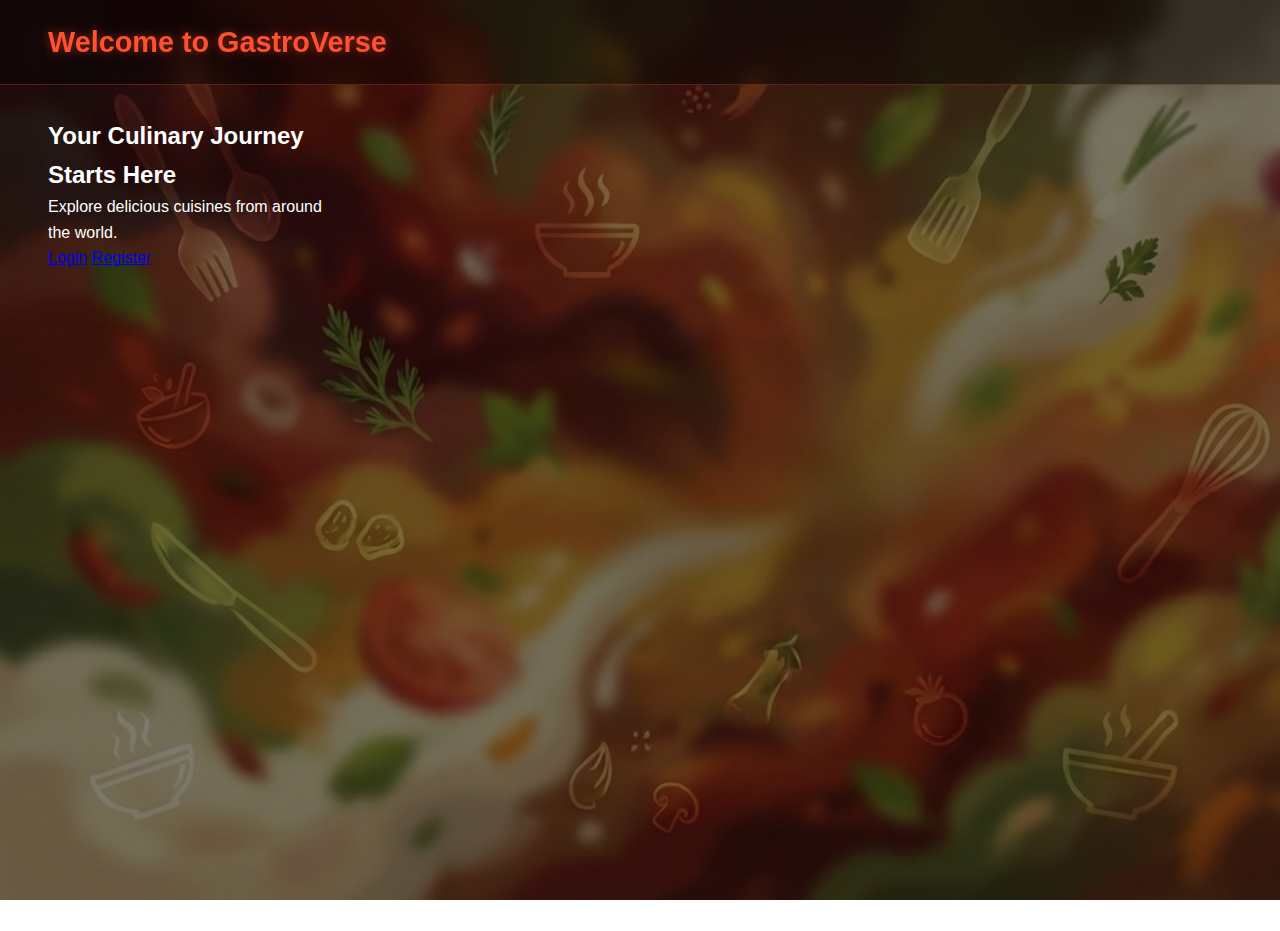
<file: index.html>
<!DOCTYPE html>
<html lang="en">
  <head>
    <meta charset="UTF-8" />
    <meta name="viewport" content="width=device-width, initial-scale=1.0" />
    <title>GastroVerse - Home</title>
    <link rel="stylesheet" href="assets/css/common.css" />
  </head>
  <body>
    <header>
      <h1>Welcome to GastroVerse</h1>
    </header>
    <main>
      <section>
        <h2>Your Culinary Journey Starts Here</h2>
        <p>Explore delicious cuisines from around the world.</p>
        <a href="login.html">Login</a>
        <a href="register.html">Register</a>
      </section>
    </main>
    <footer>
      <p>&copy; 2025 GastroVerse. All rights reserved.</p>
    </footer>
  </body>
</html>
</file>
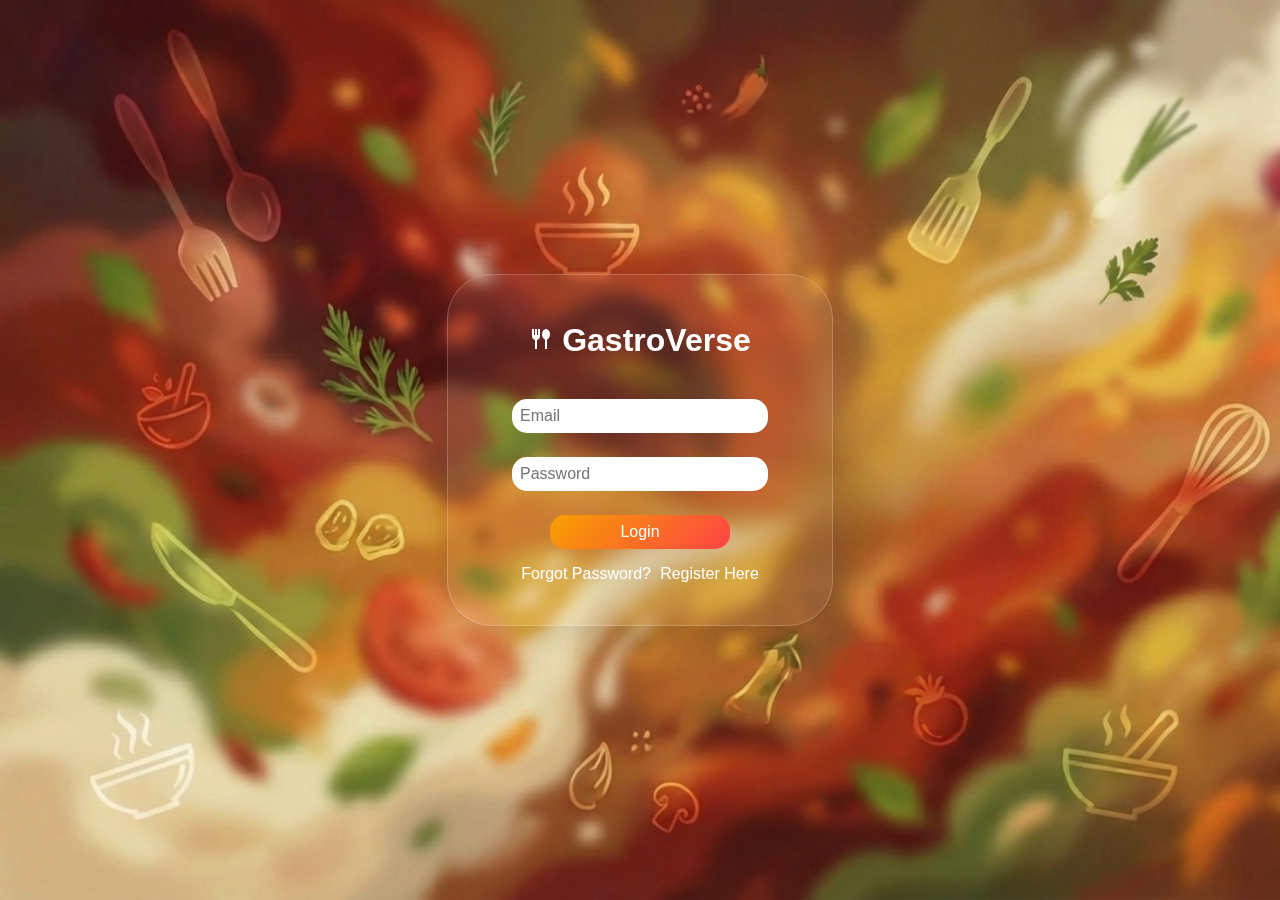
<file: login.html>
<!DOCTYPE html>
<html lang="en">
  <head>
    <meta charset="UTF-8" />
    <meta name="viewport" content="width=device-width, initial-scale=1.0" />
    <title>Login - GastroVerse</title>
    <!-- <link rel="stylesheet" href="assets/css/common.css" /> -->
    <link rel="stylesheet" href="assets/css/login.css" />
  </head>
  <body>
    <div class="container">
      <h1>
        <svg
          xmlns="http://www.w3.org/2000/svg"
          height="24px"
          viewBox="0 -960 960 960"
          width="24px"
          fill="#fff"
        >
          <path
            d="M240-80v-366q-54-14-87-57t-33-97v-280h80v240h40v-240h80v240h40v-240h80v280q0 54-33 97t-87 57v366h-80Zm400 0v-381q-54-18-87-75.5T520-667q0-89 47-151t113-62q66 0 113 62.5T840-666q0 73-33 130t-87 75v381h-80Z"
          />
        </svg>
        GastroVerse
      </h1>
      <form id="loginForm">
        <input type="email" id="email" placeholder="Email" />
        <input type="password" id="password" placeholder="Password" />
        <button type="submit">Login</button>
      </form>
      <p>
        <a href="forgot_password.html">Forgot Password?</a>
        <a href="register.html">Register Here</a>
      </p>
    </div>
    <script src="assets/js/auth.js"></script>
  </body>
</html>
</file>
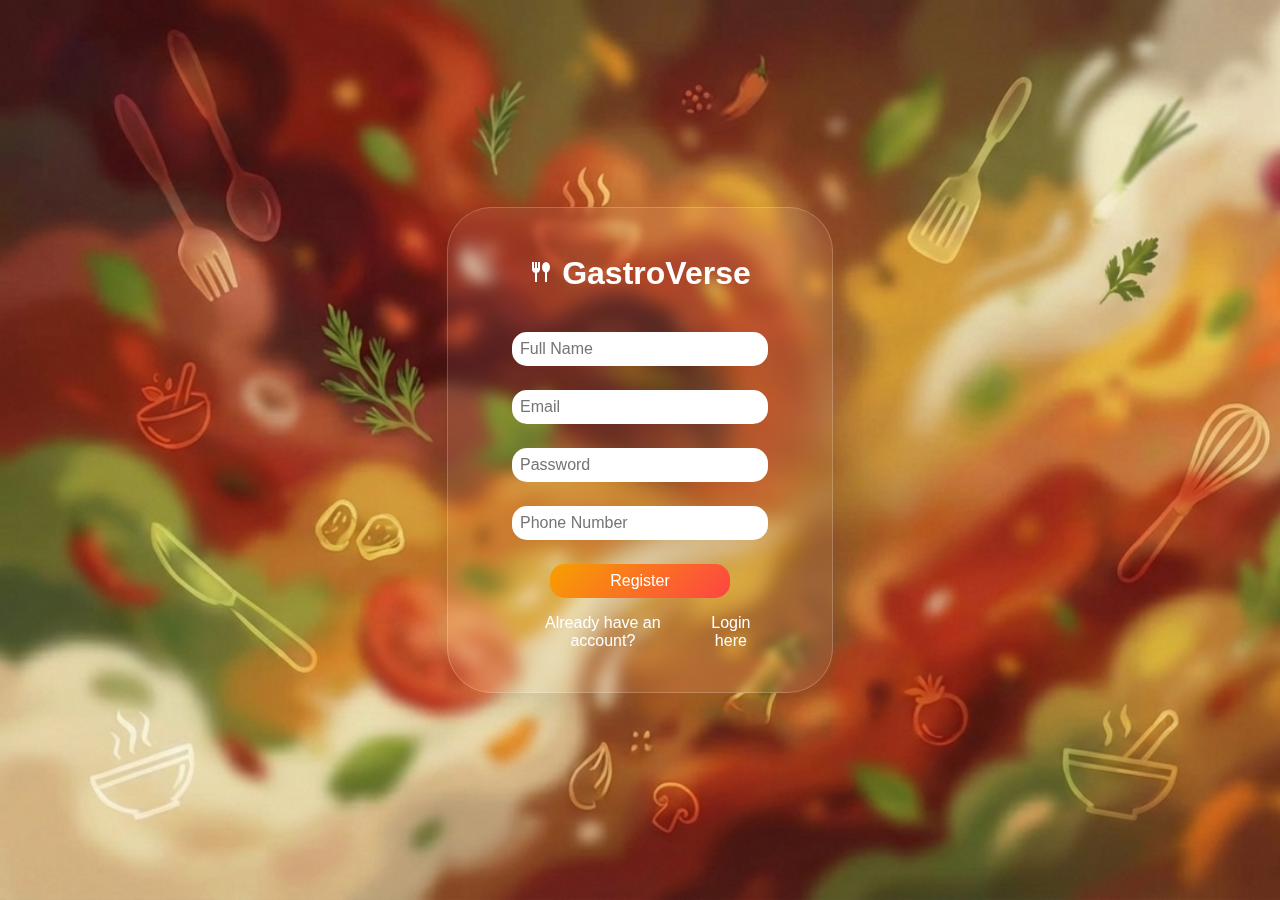
<file: register.html>
<!DOCTYPE html>
<html lang="en">
  <head>
    <meta charset="UTF-8" />
    <meta name="viewport" content="width=device-width, initial-scale=1.0" />
    <title>Register - GastroVerse</title>
    <link rel="stylesheet" href="assets/css/login.css" />
  </head>
  <body>
    <div class="container">
      <h1>
        <svg
          xmlns="http://www.w3.org/2000/svg"
          height="24px"
          viewBox="0 -960 960 960"
          width="24px"
          fill="#fff"
        >
          <path
            d="M240-80v-366q-54-14-87-57t-33-97v-280h80v240h40v-240h80v240h40v-240h80v280q0 54-33 97t-87 57v366h-80Zm400 0v-381q-54-18-87-75.5T520-667q0-89 47-151t113-62q66 0 113 62.5T840-666q0 73-33 130t-87 75v381h-80Z"
          />
        </svg>
        GastroVerse
      </h1>
      <form id="registerForm">
        <input type="text" id="name" placeholder="Full Name" />
        <input type="email" id="email" placeholder="Email" />
        <input type="password" id="password" placeholder="Password" />
        <input type="tel" id="phone" placeholder="Phone Number" />
        <button type="submit">Register</button>
      </form>
      <p>Already have an account? <a href="login.html">Login here</a></p>
    </div>
    <script src="assets/js/auth.js"></script>
  </body>
</html>
</file>
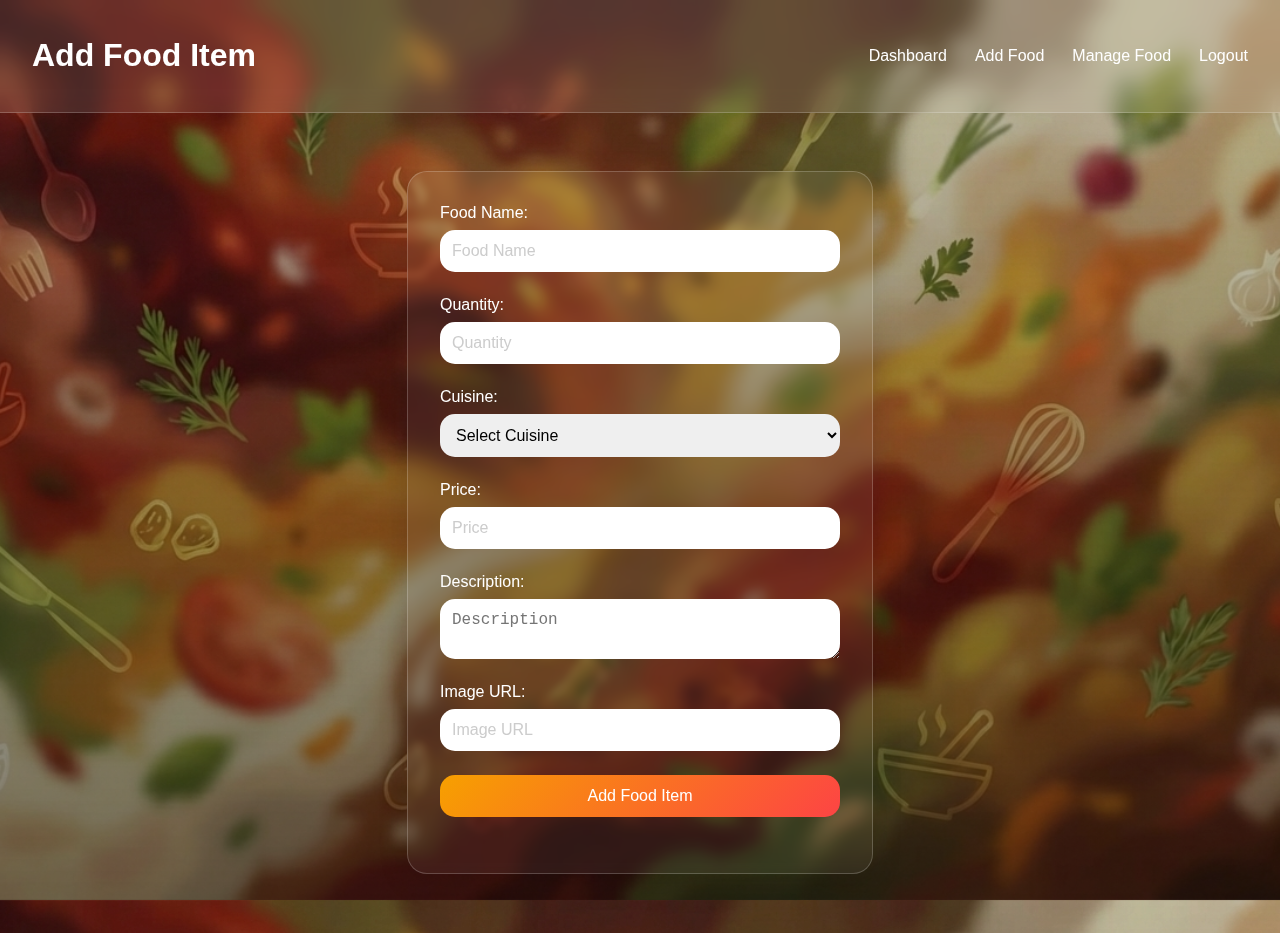
<file: admin/add-food.html>
<!DOCTYPE html>
<html lang="en">
  <head>
    <meta charset="UTF-8" />
    <meta name="viewport" content="width=device-width, initial-scale=1.0" />
    <title>Add Food - GastroVerse</title>
    <!-- <link rel="stylesheet" href="../assets/css/common.css" /> -->
    <!-- <link rel="stylesheet" href="../assets/css/admin.css" /> -->
    <!-- <link rel="stylesheet" href="../assets/css/login.css" /> -->
    <link rel="stylesheet" href="../assets/css/addFood.css" />
  </head>
  <body>
    <header class="addFood-header">
      <h1 id="pageTitle">Add Food Item</h1>
      <nav>
        <a href="admin-dashboard.html">Dashboard</a>
        <a href="add-food.html">Add Food</a>
        <a href="manage-food.html">Manage Food</a>
        <a href="../index.html">Logout</a>
      </nav>
    </header>
    <main class="addFood-main">
      <form id="addFoodForm">
        <label for="foodName">Food Name:</label>
        <input type="text" id="foodName" placeholder="Food Name" required />
        <label for="quantity">Quantity:</label>
        <input type="number" id="quantity" placeholder="Quantity" required />
        <label for="cuisine">Cuisine:</label>
        <select id="cuisine" required>
          <option value="">Select Cuisine</option>
          <option value="South Indian">South Indian</option>
          <option value="North Indian">North Indian</option>
          <option value="Asian">Asian</option>
          <option value="Western">Western</option>
          <option value="Italian">Italian</option>
          <option value="Beverages">Beverages</option>
          <option value="Desserts">Desserts</option>
          <option value="Fresh Juices">Fresh Juices</option>
        </select>
        <label for="price">Price:</label>
        <input type="number" id="price" placeholder="Price" required />
        <label for="description">Description:</label>
        <textarea
          id="description"
          placeholder="Description"
          required
        ></textarea>
        <label for="imageUrl">Image URL:</label>
        <input type="text" id="imageUrl" placeholder="Image URL" required />
        <button type="submit" id="submitBtn">Add Food Item</button>
      </form>
    </main>
    <!-- <script src="../utils/constants.js"></script> -->
    <script src="../assets/js/data.js"></script>
    <script src="admin.js"></script>
  </body>
</html>
</file>
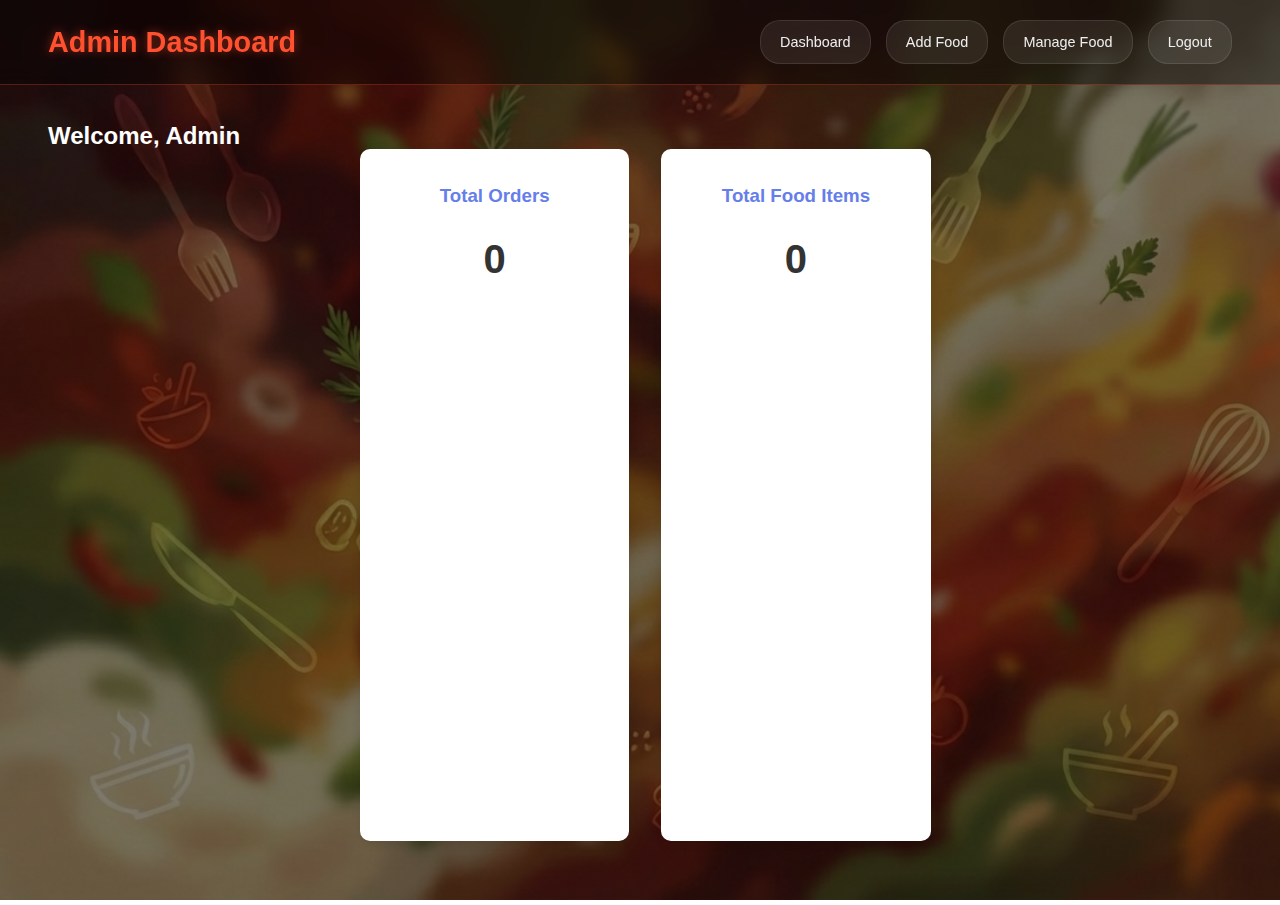
<file: admin/admin-dashboard.html>
<!DOCTYPE html>
<html lang="en">
  <head>
    <meta charset="UTF-8" />
    <meta name="viewport" content="width=device-width, initial-scale=1.0" />
    <title>Admin Dashboard - GastroVerse</title>
    <link rel="stylesheet" href="../assets/css/common.css" />
    <link rel="stylesheet" href="../assets/css/admin.css" />
  </head>
  <body>
    <header>
      <h1>Admin Dashboard</h1>
      <nav>
        <a href="admin-dashboard.html">Dashboard</a>
        <a href="add-food.html">Add Food</a>
        <a href="manage-food.html">Manage Food</a>
        <a href="../index.html">Logout</a>
      </nav>
    </header>
    <main>
      <h2>Welcome, Admin</h2>
      <div class="dashboard-stats">
        <div class="stat-card">
          <h3>Total Orders</h3>
          <p id="totalOrders">0</p>
        </div>
        <div class="stat-card">
          <h3>Total Food Items</h3>
          <p id="totalFoodItems">0</p>
        </div>
      </div>
    </main>
    <script src="admin.js"></script>
  </body>
</html>
</file>
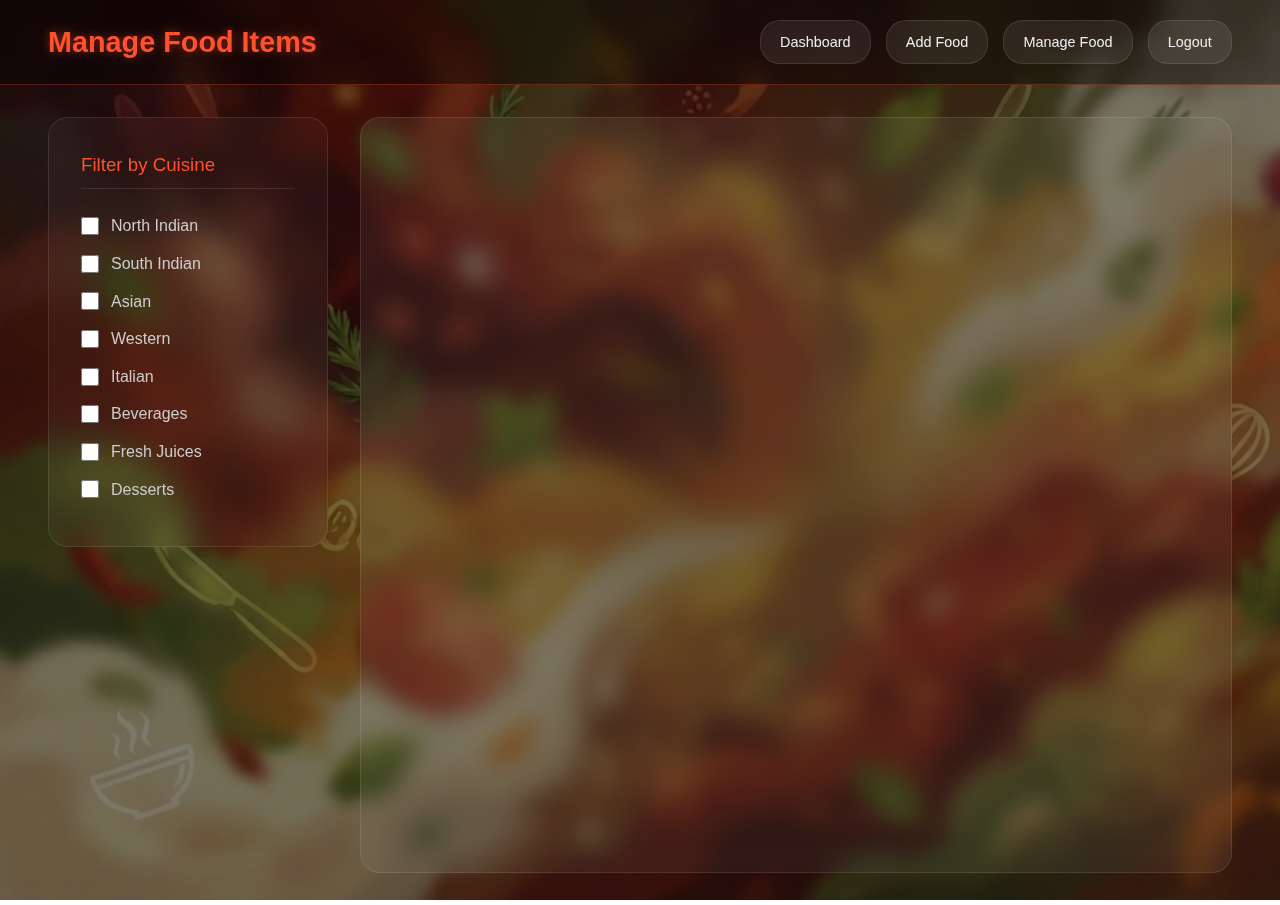
<file: admin/manage-food.html>
<!DOCTYPE html>
<html lang="en">
  <head>
    <meta charset="UTF-8" />
    <meta name="viewport" content="width=device-width, initial-scale=1.0" />
    <title>Manage Food - GastroVerse</title>
    <link rel="stylesheet" href="../assets/css/common.css" />
    <link rel="stylesheet" href="../assets/css/user.css" />

    <link rel="stylesheet" href="../assets/css/admin.css" />
  </head>
  <body>
    <header>
      <h1>Manage Food Items</h1>
      <nav>
        <a href="admin-dashboard.html">Dashboard</a>
        <a href="add-food.html">Add Food</a>
        <a href="manage-food.html">Manage Food</a>
        <a href="../index.html">Logout</a>
      </nav>
    </header>
   <main class="main-layout">
      <aside class="filter-sidebar">
        <h3>Filter by Cuisine</h3>
        <div class="checkbox-group">
          <label class="checkbox-label">
            <input
              type="checkbox"
              value="North Indian"
              class="cuisine-checkbox"
            />
            North Indian
          </label>
          <label class="checkbox-label">
            <input
              type="checkbox"
              value="South Indian"
              class="cuisine-checkbox"
            />
            South Indian
          </label>
          <label class="checkbox-label">
            <input type="checkbox" value="Asian" class="cuisine-checkbox" />
            Asian
          </label>
          <label class="checkbox-label">

            <input type="checkbox" value="Western" class="cuisine-checkbox" />         
            Western
          </label>
          <label class="checkbox-label">
            <input type="checkbox" value="Italian" class="cuisine-checkbox" />
            Italian
          </label>
          <label class="checkbox-label">
            <input type="checkbox" value="Beverages" class="cuisine-checkbox" />
            Beverages
          </label>
          <label class="checkbox-label">
            <input
              type="checkbox"
              value="Fresh Juices"
              class="cuisine-checkbox"
            />
            Fresh Juices
          </label>
          <label class="checkbox-label">
            <input type="checkbox" value="Desserts" class="cuisine-checkbox" />
            Desserts
          </label>
        </div>
      </aside>
      <div class="menu-content" id="menu-content">
    <!-- <script src="../utils/constants.js"></script>
    <script src="../assets/js/data.js"></script>
    <script src="admin.js"></script> -->
    <script src="../assets/js/manageFoods.js"></script>
  </body>
</html>
</file>
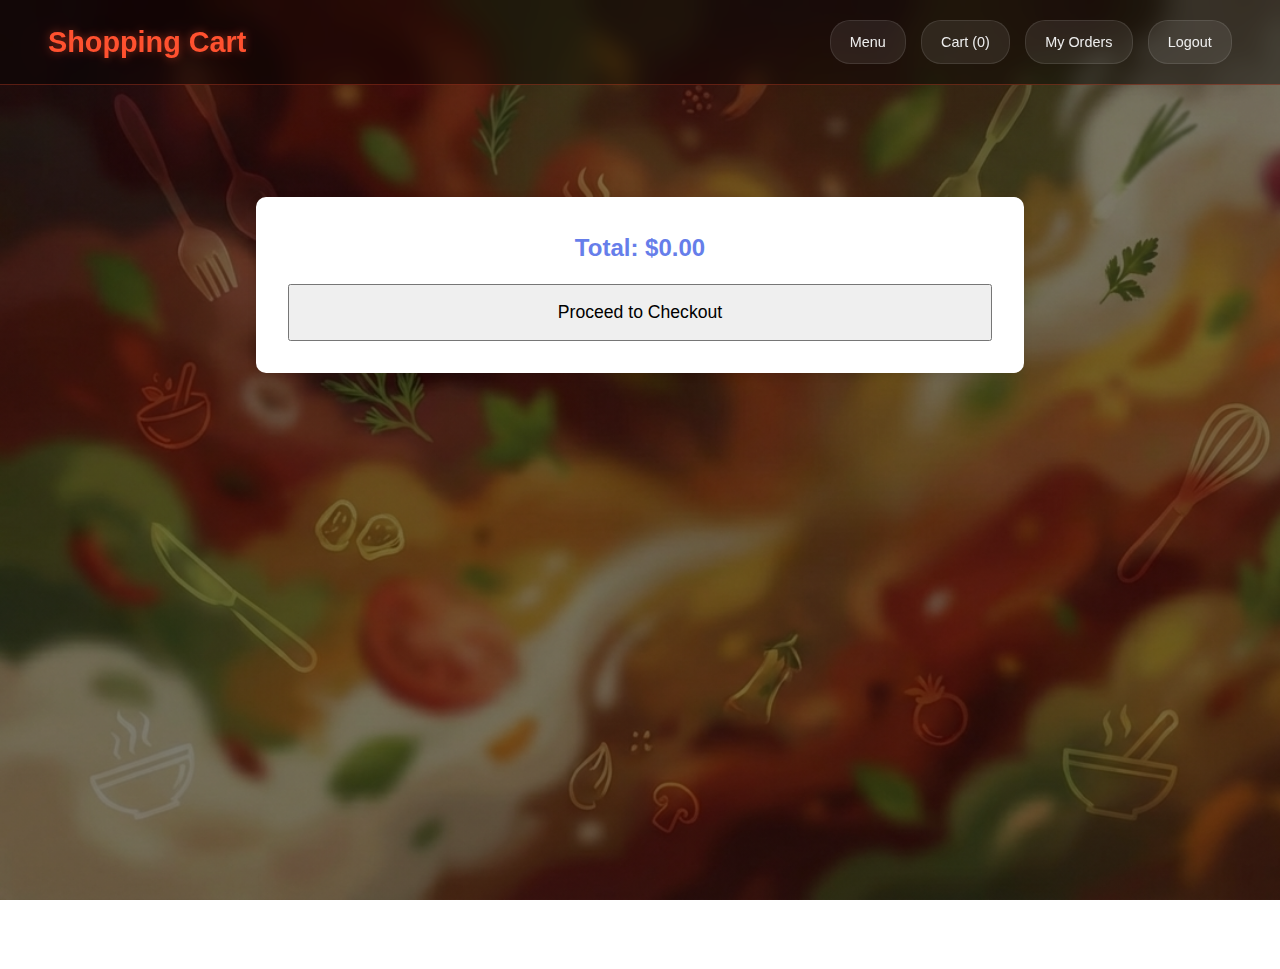
<file: user/cart.html>
<!DOCTYPE html>
<html lang="en">
  <head>
    <meta charset="UTF-8" />
    <meta name="viewport" content="width=device-width, initial-scale=1.0" />
    <title>Cart - GastroVerse</title>
    <link rel="stylesheet" href="../assets/css/common.css" />
    <link rel="stylesheet" href="../assets/css/user.css" />
  </head>
  <body>
    <header>
      <h1>Shopping Cart</h1>
      <nav>
        <a href="menu.html">Menu</a>
        <a href="cart.html">Cart (<span id="cartCount">0</span>)</a>
        <a href="orders.html">My Orders</a>
        <a href="../index.html">Logout</a>
      </nav>
    </header>
    <main class="cart-main-layout">
      <div id="cartItems">
        <!-- Cart items will be dynamically loaded here -->
      </div>
      <div class="cart-summary">
        <h3>Total: $<span id="cartTotal">0</span></h3>
        <button id="checkoutBtn" onclick="proceedToCheckout()">
          Proceed to Checkout
        </button>
      </div>
    </main>

    <script src="../assets/js/cart.js"></script>
    <script src="user.js"></script>
  </body>
</html>
</file>
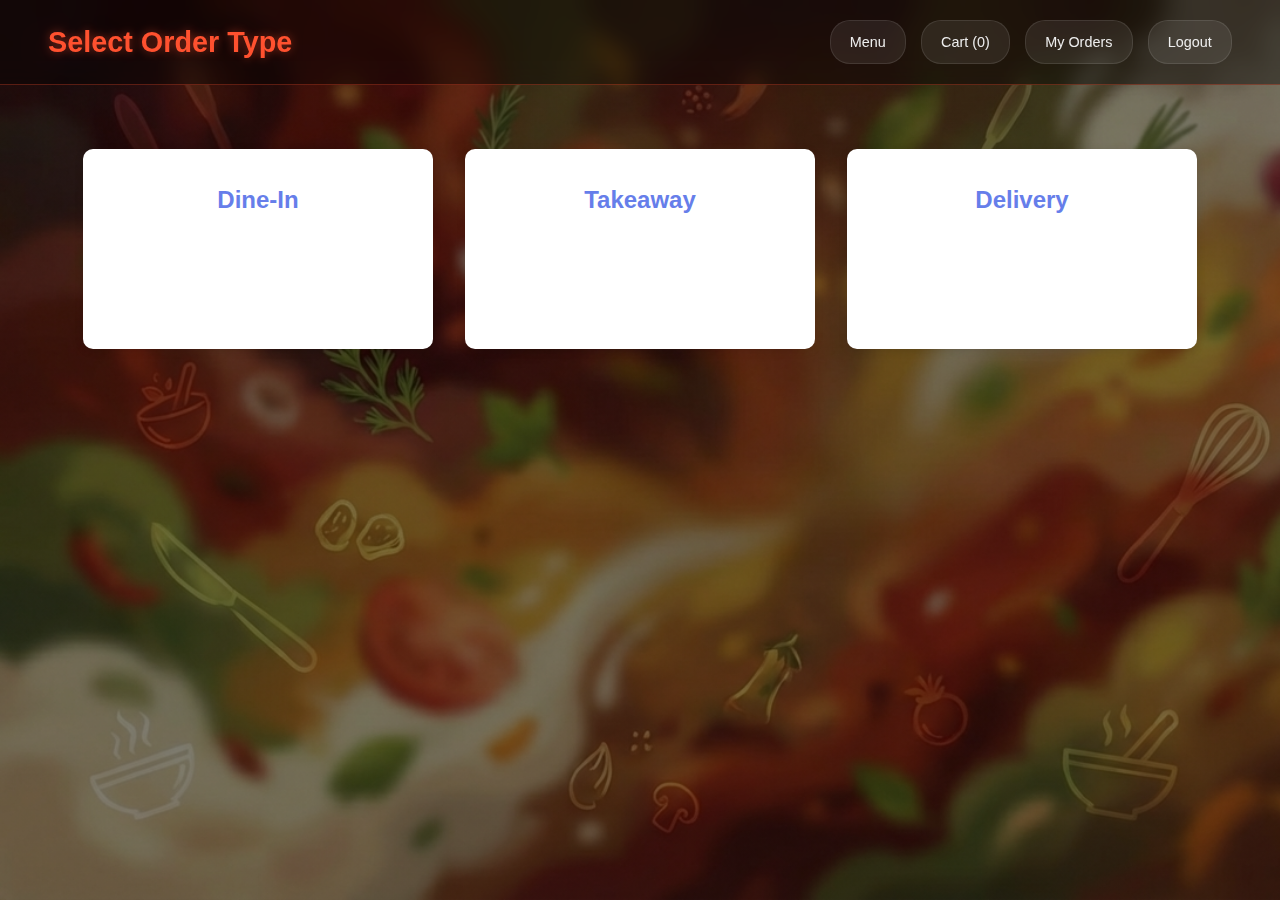
<file: user/order.html>
<!DOCTYPE html>
<html lang="en">
  <head>
    <meta charset="UTF-8" />
    <meta name="viewport" content="width=device-width, initial-scale=1.0" />
    <title>Order Type - GastroVerse</title>
    <link rel="stylesheet" href="../assets/css/common.css" />
    <link rel="stylesheet" href="../assets/css/user.css" />
  </head>
  <body>
    <header>
      <h1>Select Order Type</h1>
      <nav>
        <a href="menu.html">Menu</a>
        <a href="cart.html">Cart (<span id="cartCount">0</span>)</a>
        <a href="orders.html">My Orders</a>
        <a href="../index.html">Logout</a>
      </nav>
    </header>
    <main class="order-main">
      <div class="order-type-selection">
        <div class="order-type-card" onclick="selectOrderType('dine-in')">
          <h2>Dine-In</h2>
          <p>Enjoy your meal at our restaurant</p>
        </div>
        <div class="order-type-card" onclick="selectOrderType('takeaway')">
          <h2>Takeaway</h2>
          <p>Pick up your order at the counter</p>
        </div>
        <div class="order-type-card" onclick="selectOrderType('delivery')">
          <h2>Delivery</h2>
          <p>Get your food delivered to your doorstep</p>
        </div>
      </div>
      <div id="deliveryForm" style="display: none">
        <h3>Delivery Address</h3>
        <input
          type="text"
          id="address"
          placeholder="Enter delivery address"
          required
        />
        <button onclick="confirmOrder()">Confirm Order</button>
      </div>
    </main>
    <script src="../utils/constants.js"></script>
    <script src="../assets/js/orders.js"></script>
    <script src="user.js"></script>
  </body>
</html>
</file>
<file: assets/css/common.css>
/* --- GASTROVERSE GLOBAL THEME --- */

* {
  margin: 0;
  padding: 0;
  box-sizing: border-box;
}

body {
  /* Deep warm background to match login page */
  /* background: linear-gradient(135deg, #1a0a05 0%, #3d140b 50%, #1a0a05 100%); */
  background-image: linear-gradient(rgba(0, 0, 0, 0.5), rgba(0, 0, 0, 0.5)),
    url("../images/registerLoginBackgroundImage.png");
  background-size: cover;
  background-attachment: fixed;
  font-family: "Segoe UI", Tahoma, Geneva, Verdana, sans-serif;
  color: #ffffff;
  line-height: 1.6;
}

/* Glassmorphism Base Class */
.glass-effect {
  background: rgba(255, 255, 255, 0.05);
  backdrop-filter: blur(12px);
  -webkit-backdrop-filter: blur(12px);
  border: 1px solid rgba(255, 255, 255, 0.1);
  box-shadow: 0 8px 32px 0 rgba(0, 0, 0, 0.5);
}

/* --- HEADER --- */
header {
  display: flex;
  justify-content: space-between;
  align-items: center;
  padding: 1.2rem 3rem;
  background: rgba(0, 0, 0, 0.4);
  backdrop-filter: blur(10px);
  border-bottom: 1px solid rgba(255, 81, 47, 0.3);
  position: sticky;
  top: 0;
  z-index: 1000;
}

header h1 {
  font-size: 1.8rem;
  color: #ff512f; /* Vibrant orange glow */
  text-shadow: 0 0 10px rgba(255, 81, 47, 0.5);
  display: flex;
  align-items: center;
  gap: 10px;
}

nav {
  display: flex;
  gap: 15px;
}

nav a {
  color: #eee;
  text-decoration: none;
  padding: 0.6rem 1.2rem;
  border-radius: 20px;
  background: rgba(255, 255, 255, 0.08);
  border: 1px solid rgba(255, 255, 255, 0.1);
  transition: all 0.3s ease;
  font-size: 0.9rem;
}

nav a:hover,
nav a.active {
  background: linear-gradient(45deg, #ff512f, #dd2476);
  color: white;
  border-color: transparent;
  box-shadow: 0 0 15px rgba(255, 81, 47, 0.4);
}

/* --- MAIN LAYOUT --- */
main {
  display: grid;
  grid-template-columns: 280px 1fr;
  gap: 2rem;
  padding: 2rem 3rem;
  min-height: calc(100vh - 80px);
}

/* Sidebar */
.filter-sidebar {
  background: rgba(255, 255, 255, 0.03);
  backdrop-filter: blur(15px);
  padding: 2rem;
  border-radius: 20px;
  border: 1px solid rgba(255, 255, 255, 0.1);
  height: fit-content;
  position: sticky;
  top: 100px;
}

.filter-sidebar h3 {
  margin-bottom: 1.5rem;
  color: #ff512f;
  font-weight: 500;
  border-bottom: 1px solid rgba(255, 255, 255, 0.1);
  padding-bottom: 0.5rem;
}

.checkbox-label {
  display: flex;
  align-items: center;
  gap: 12px;
  margin-bottom: 12px;
  cursor: pointer;
  color: #ccc;
  transition: color 0.2s;
}

.checkbox-label:hover {
  color: #ff512f;
}

.checkbox-label input[type="checkbox"] {
  accent-color: #ff512f;
  width: 18px;
  height: 18px;
}

/* Food Cards & Grid */
.menu-grid {
  display: grid;
  grid-template-columns: repeat(auto-fill, minmax(250px, 1fr));
  gap: 20px;
}

.food-card {
  background: rgba(255, 255, 255, 0.1);
  backdrop-filter: blur(10px);
  border-radius: 20px;
  padding: 20px;
  border: 1px solid rgba(255, 255, 255, 0.1);
  transition: transform 0.3s ease, border-color 0.3s ease;
}

.food-card:hover {
  transform: translateY(-5px);
  border-color: rgba(255, 81, 47, 0.5);
  box-shadow: 0 10px 25px rgba(0, 0, 0, 0.4);
}

.food-card img {
  width: 100%;
  height: 150px;
  object-fit: cover;
  border-radius: 15px;
  margin-bottom: 15px;
  border: 1px solid rgba(255, 255, 255, 0.1);
}

.food-card h3 {
  font-size: 1.2rem;
  margin-bottom: 8px;
  color: #fff;
}

.food-card p {
  font-size: 0.85rem;
  color: #aaa;
  margin-bottom: 15px;
}

.food-card .price {
  font-size: 1.3rem;
  font-weight: bold;
  color: #ff512f;
  display: block;
  margin-bottom: 15px;
}

/* Orange Gradient Button */
.food-card button {
  width: 100%;
  padding: 12px;
  background: linear-gradient(45deg, #ff512f, #dd2476);
  border: none;
  border-radius: 12px;
  color: white;
  font-weight: 600;
  cursor: pointer;
  transition: filter 0.3s;
}

.food-card button:hover {
  filter: brightness(1.2);
}

@media (max-width: 768px) {
  main {
    grid-template-columns: 1fr;
    padding: 1rem;
  }
}

.menu-content {
  background: rgba(255, 255, 255, 0.05);
  backdrop-filter: blur(10px);
  border-radius: 20px;
  padding: 20px;
  border: 1px solid rgba(255, 255, 255, 0.1);
}
</file>
<file: assets/css/login.css>
body {
  padding: 0;
  margin: 0;
  background-image: url("../images/registerLoginBackgroundImage.png");
  background-size: cover;
  height: 100vh;
  display: flex;
  justify-content: center;
  align-items: center;
}

.container {
  /* max-width: 400px; */
  width: 20%;
  margin: 5% auto;
  padding: 2% 5%;
  border-radius: 45px;
  background-color: rgba(255, 255, 255, 0.05);
  backdrop-filter: blur(5px);
  border: 1px solid rgba(255, 255, 255, 0.2);
  box-shadow: 0 8px 32px rgba(0, 0, 0, 0.1);
}

.container h1 {
  text-align: center;
  margin-bottom: 2.5rem;
  color: white;
  font-family: "Poppins", sans-serif;
  font-weight: bold;
}

form {
  display: flex;
  flex-direction: column;
}

form input {
  padding: 0.5rem;
  margin-bottom: 1.5rem;
  border: none;
  border-radius: 15px;
  font-size: 1rem;
}
form button {
  width: 70%;
  margin: 0 auto;
  padding: 0.5rem;
  border: none;
  border-radius: 15px;
  background-image: linear-gradient(135deg, rgb(247, 160, 0), rgb(253, 68, 68));
  color: white;
  font-size: 1rem;
  cursor: pointer;
  transition: background-image 0.3s;
}
form button:hover {
  background-image: linear-gradient(135deg, rgb(253, 68, 68), rgb(247, 160, 0));
}

.container p {
  text-align: center;
  color: white;
  display: flex;
  justify-content: space-evenly;
  font-family: "Poppins", sans-serif;
}
.container p a {
  color: #fff;
  text-decoration: none;
}
</file>
<file: assets/css/admin.css>
/* Admin Styles */

.dashboard-stats {
  display: grid;
  grid-template-columns: repeat(auto-fill, minmax(200px, 1fr));
  gap: 2rem;
  margin: 2rem 0;
}

.stat-card {
  background: white;
  padding: 2rem;
  border-radius: 10px;
  box-shadow: 0 2px 10px rgba(0, 0, 0, 0.1);
  text-align: center;
}

.stat-card h3 {
  color: #667eea;
  margin-bottom: 1rem;
}

.stat-card p {
  font-size: 2.5rem;
  font-weight: bold;
  color: #333;
}

#addFoodForm {
  max-width: 600px;
  background: white;
  padding: 2rem;
  border-radius: 10px;
  box-shadow: 0 2px 10px rgba(0, 0, 0, 0.1);
}

#foodList {
  margin-top: 2rem;
}

.food-card button {
  width: 100%;
  margin-top: 1rem;
  background: #dc3545;
}

.food-card button:hover {
  background: #c82333;
}
</file>
<file: assets/css/addFood.css>
body {
  padding: 0;
  margin: 0;
  background-image: url("../images/registerLoginBackgroundImage.png");
  background-image: linear-gradient(rgba(0, 0, 0, 0.2), rgba(0, 0, 0, 0.5)),
    url("../images/registerLoginBackgroundImage.png");
  background-size: cover;
  height: 100vh;
  background-position: center;
}

.addFood-header {
  background-color: rgba(255, 255, 255, 0.1);
  backdrop-filter: blur(10px);
  border-bottom: 1px solid rgba(255, 255, 255, 0.2);
  padding: 1rem 2rem;
  display: flex;
  justify-content: space-between;
  align-items: center;
}

.addFood-header h1 {
  color: white;
  font-family: "Poppins", sans-serif;
  font-weight: bold;
}

.addFood-main {
  display: flex;
  justify-content: center;
  align-items: center;
  height: calc(100vh - 80px);
}

form {
  width: 400px;
  display: flex;
  flex-direction: column;
  background-color: rgba(255, 255, 255, 0.05);
  backdrop-filter: blur(5px);
  padding: 2rem;
  border-radius: 20px;
  border: 1px solid rgba(255, 255, 255, 0.2);
  box-shadow: 0 8px 32px rgba(0, 0, 0, 0.1);
}

form input,
form select,
form button {
  padding: 0.75rem;
  margin-bottom: 1.5rem;
  border: none;
  border-radius: 15px;
  font-size: 1rem;
  outline: none;
}

form textarea {
  background-color: white;
  border: none;
  border-radius: 15px;
  padding: 0.75rem;
  margin-bottom: 1.5rem;
  font-size: 1rem;
}

form button {
  background-image: linear-gradient(135deg, rgb(247, 160, 0), rgb(253, 68, 68));
  color: white;
  cursor: pointer;
  transition: background-image 0.3s;
}

form button:hover {
  background-image: linear-gradient(135deg, rgb(253, 68, 68), rgb(247, 160, 0));
}

form input::placeholder,
form select::placeholder {
  color: #ccc;
}

form label {
  color: white;
  margin-bottom: 0.5rem;
  font-family: "Poppins", sans-serif;
}
nav a {
  color: white;
  margin-left: 1.5rem;
  text-decoration: none;
  font-family: "Poppins", sans-serif;
}
nav a:hover {
  text-decoration: underline;
}
</file>
<file: assets/css/user.css>
/* User Styles */

.filter-section {
  background: white;
  padding: 1rem;
  border-radius: 10px;
  box-shadow: 0 2px 10px rgba(0, 0, 0, 0.1);
  display: flex;
  align-items: center;
  gap: 1rem;
}

.filter-section label {
  font-weight: bold;
}

#cuisineFilter {
  flex: 1;
  max-width: 300px;
}

.menu-grid {
  margin-top: 2rem;
}

.cart-main-layout {
  display: flex;
  flex-direction: column;
  gap: 2rem;
  max-width: 800px;
  margin: 2rem auto;
  padding: 1rem;
}

.cart-item {
  display: flex;
  align-items: center;
  gap: 1rem;
  background: white;
  padding: 1rem;
  border-radius: 10px;
  margin-bottom: 1rem;
  box-shadow: 0 2px 10px rgba(0, 0, 0, 0.1);
}

.cart-item img {
  width: 100px;
  height: 100px;
  object-fit: cover;
  border-radius: 5px;
}

.cart-item-details {
  flex: 1;
}

.cart-item button {
  background: #dc3545;
  padding: 0.5rem 1rem;
}

.cart-summary {
  background: white;
  padding: 2rem;
  border-radius: 10px;
  box-shadow: 0 2px 10px rgba(0, 0, 0, 0.1);
  margin-top: 2rem;
  text-align: center;
}

.cart-summary h3 {
  margin-bottom: 1rem;
  font-size: 1.5rem;
  color: #667eea;
}

#checkoutBtn {
  width: 100%;
  padding: 1rem;
  font-size: 1.1rem;
}

.order-main {
  display: flex;
  justify-content: space-evenly;
}

.order-type-selection {
  display: flex;
  flex-wrap: wrap;
  gap: 2rem;
  margin: 2rem 0;
}

.order-type-card {
  height: 200px;
  width: 350px;
  background: white;
  padding: 2rem;
  border-radius: 10px;
  box-shadow: 0 2px 10px rgba(0, 0, 0, 0.1);
  text-align: center;
  cursor: pointer;
  transition: all 0.3s;
}

.order-type-card:hover {
  transform: translateY(-5px);
  box-shadow: 0 5px 20px rgba(0, 0, 0, 0.2);
}

.order-type-card h2 {
  color: #667eea;
  margin-bottom: 1rem;
}

#deliveryForm {
  background: white;
  padding: 2rem;
  border-radius: 10px;
  box-shadow: 0 2px 10px rgba(0, 0, 0, 0.1);
  margin-top: 2rem;
}

#deliveryForm input {
  width: 100%;
  margin: 1rem 0;
}

.order-card {
  background: white;
  padding: 1.5rem;
  border-radius: 10px;
  box-shadow: 0 2px 10px rgba(0, 0, 0, 0.1);
  margin-bottom: 1rem;
}

.order-card h3 {
  color: #667eea;
  margin-bottom: 1rem;
}

.order-card p {
  margin: 0.5rem 0;
}
</file>
